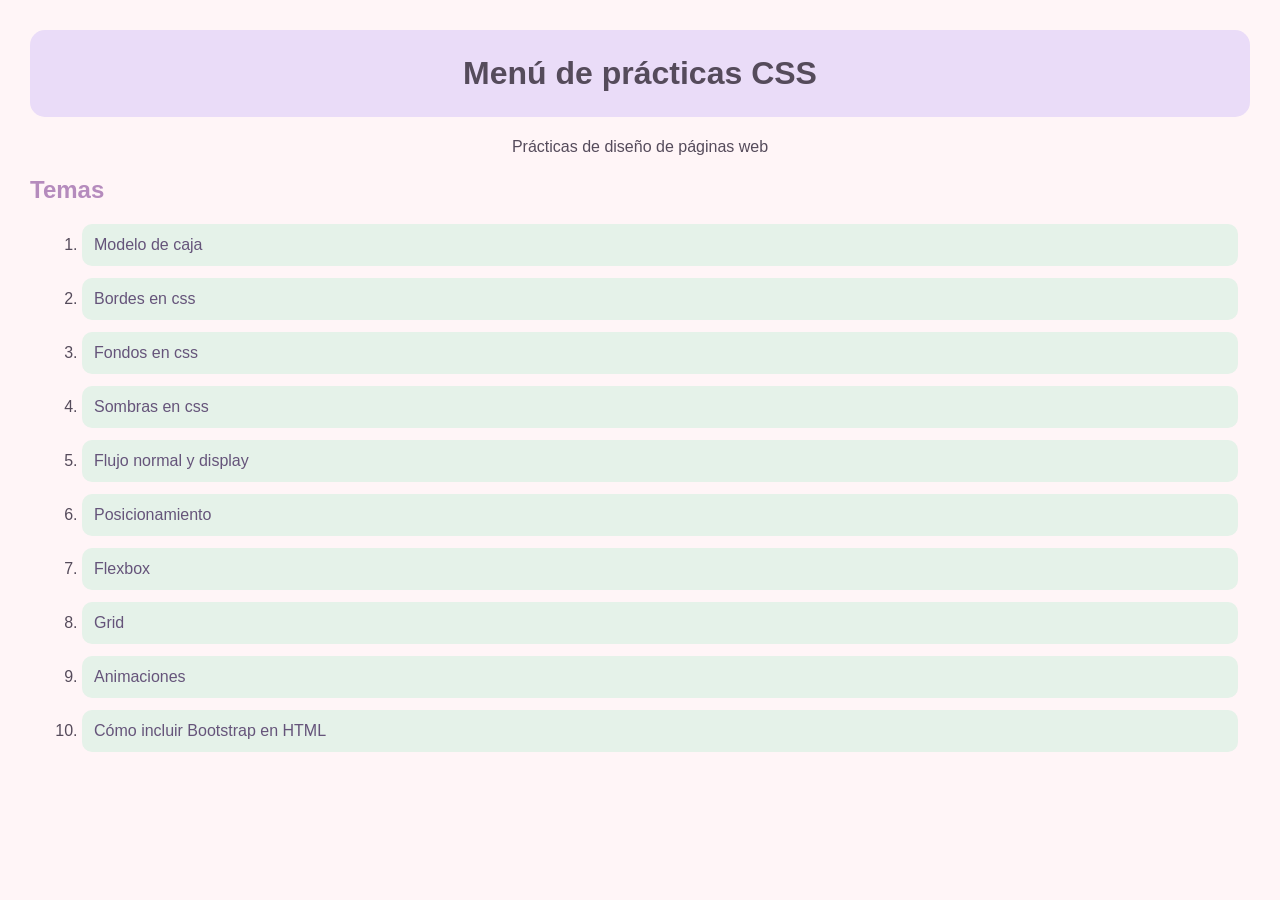
<file: index.html>
<!DOCTYPE html>
<html lang="es">

<head>
    <meta charset="UTF-8">
    <meta name="viewport" content="width=device-width, initial-scale=1.0">
    <title>Menú de prácticas CSS</title>
    <link rel="stylesheet" href="menu.css">
</head>

<body>

    <center>
        <h1>Menú de prácticas CSS</h1>
        <p>Prácticas de diseño de páginas web</p>
    </center>

    <h2>Temas</h2>

    <ol>
        <li><a href="ModeloDeCaja.html">Modelo de caja</a></li>
        <li><a href="Bordes.html">Bordes en css</a></li>
        <li><a href="Fondos.html">Fondos en css</a></li>
        <li><a href="Sombras.html">Sombras en css</a></li>
        <li><a href="FlujoNormalYDisplay.html">Flujo normal y display</a></li>
        <li><a href="Posicionamiento.html">Posicionamiento</a></li>
        <li><a href="Flexbox.html">Flexbox</a></li>
        <li><a href="Grid.html">Grid</a></li>
        <li><a href="Animaciones.html">Animaciones</a></li>
        <li><a href="Bootstrap.html">Cómo incluir Bootstrap en HTML</a></li>
    </ol>

</body>

</html>
</file>
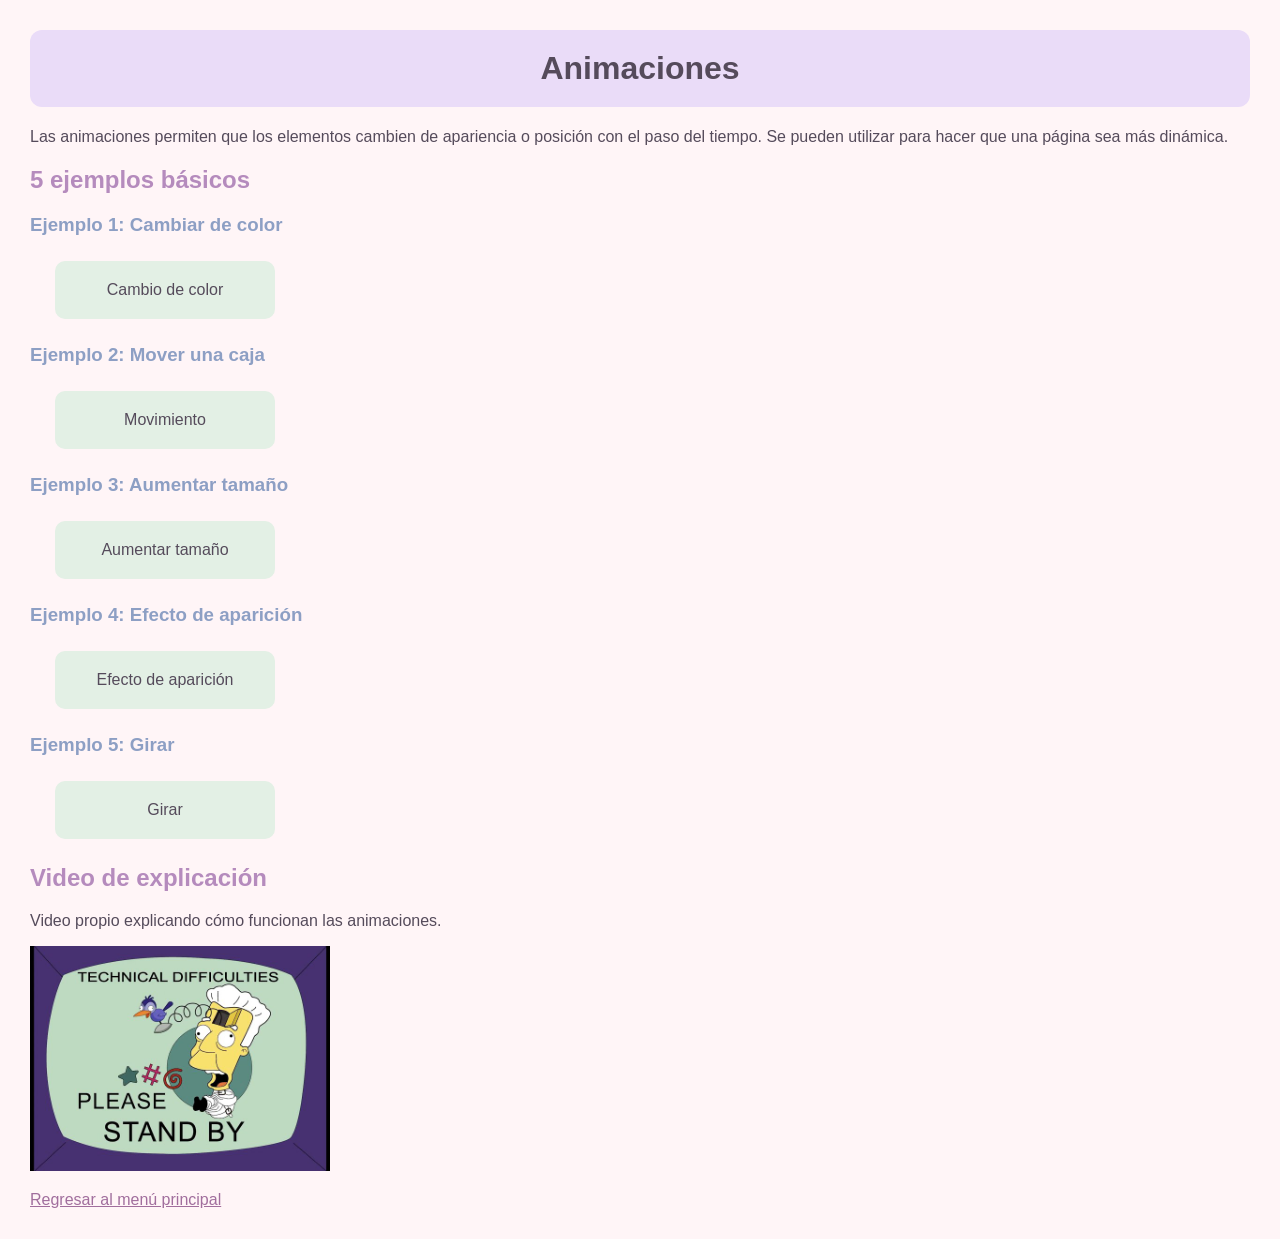
<file: Animaciones.html>
<!DOCTYPE html>
<html lang="es">

<head>
    <meta charset="UTF-8">
    <meta name="viewport" content="width=device-width, initial-scale=1.0">
    <title>Animaciones</title>
    <link rel="stylesheet" href="Animaciones.css">
</head>

<body>

    <h1>Animaciones</h1>

    <p>
        Las animaciones permiten que los elementos cambien de apariencia
        o posición con el paso del tiempo. Se pueden utilizar para
        hacer que una página sea más dinámica.
    </p>

    <h2>5 ejemplos básicos</h2>

    <h3>Ejemplo 1: Cambiar de color</h3>
    <div class="ejemplo1">Cambio de color</div>

    <h3>Ejemplo 2: Mover una caja</h3>
    <div class="ejemplo2">Movimiento</div>

    <h3>Ejemplo 3: Aumentar tamaño</h3>
    <div class="ejemplo3">Aumentar tamaño</div>

    <h3>Ejemplo 4: Efecto de aparición</h3>
    <div class="ejemplo4">Efecto de aparición</div>

    <h3>Ejemplo 5: Girar</h3>
    <div class="ejemplo5">Girar</div>

    <h2>Video de explicación</h2>
    <p>Video propio explicando cómo funcionan las animaciones.</p>

    <img src="AJUSTESSSSS.jpg" alt="Mi foto" width="300">

    <p><a href="index.html">Regresar al menú principal</a></p>

</body>

</html>
</file>
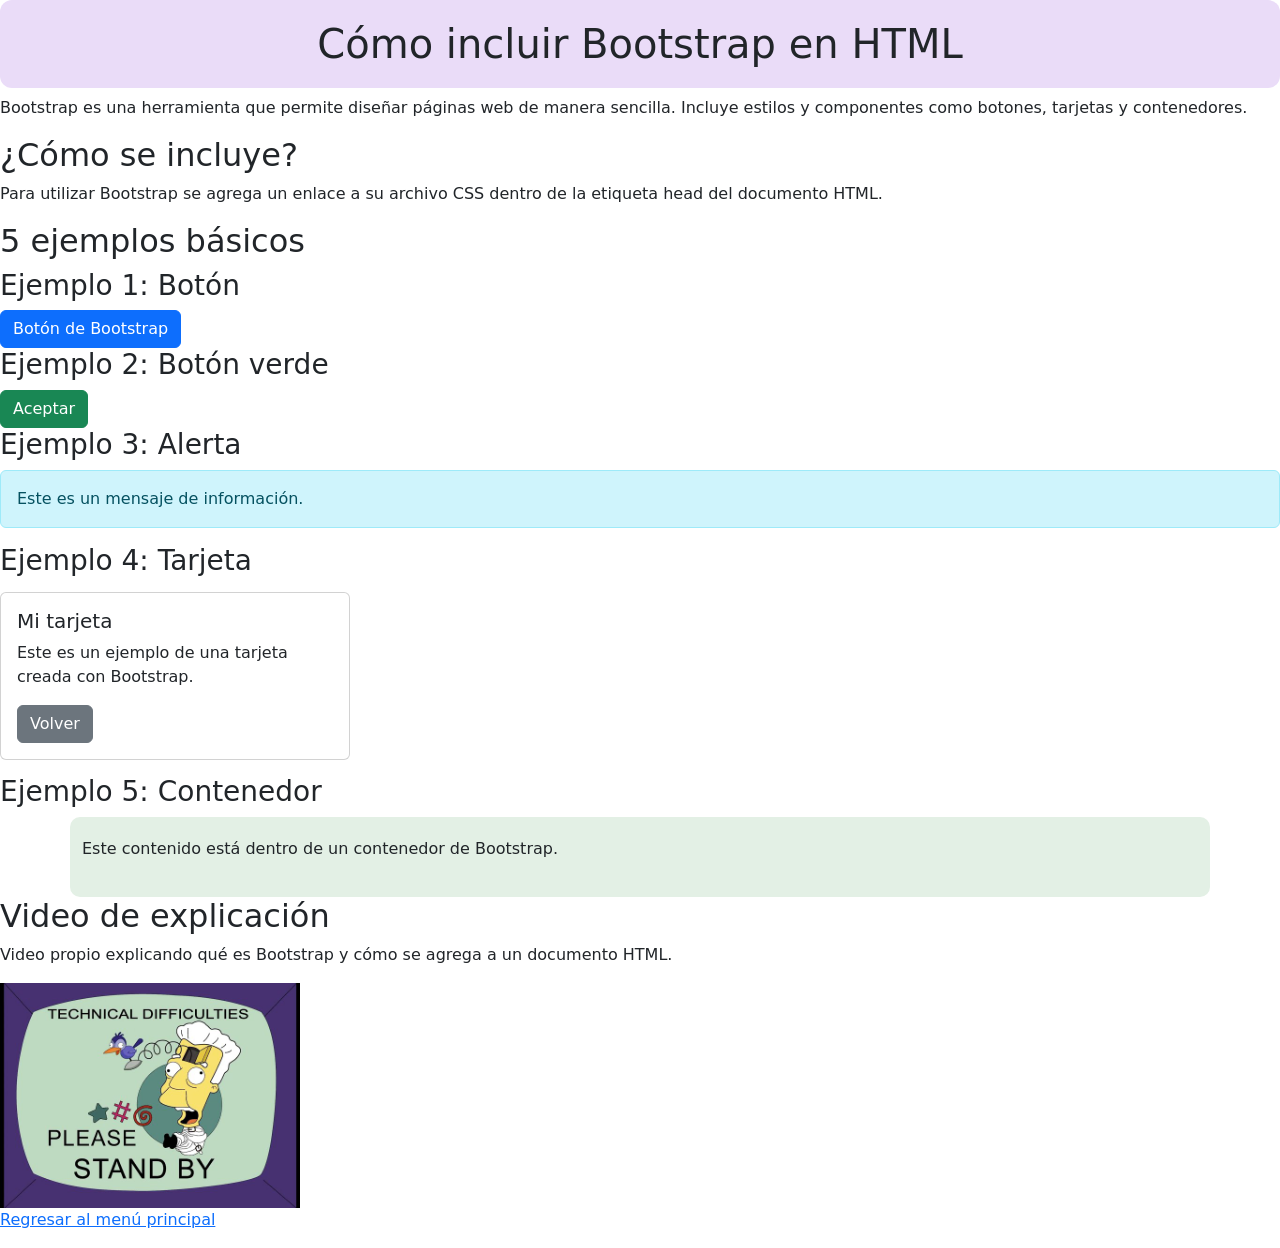
<file: Bootstrap.html>
<!DOCTYPE html>
<html lang="es">

<head>
    <meta charset="UTF-8">
    <meta name="viewport" content="width=device-width, initial-scale=1.0">
    <title>Cómo incluir Bootstrap en HTML</title>

    <link rel="stylesheet" href="Bootstrap.css">

    <link href="https://cdn.jsdelivr.net/npm/bootstrap@5.3.3/dist/css/bootstrap.min.css" rel="stylesheet">
</head>

<body>

    <h1>Cómo incluir Bootstrap en HTML</h1>

    <p>
        Bootstrap es una herramienta que permite diseñar páginas web
        de manera sencilla. Incluye estilos y componentes como botones,
        tarjetas y contenedores.
    </p>

    <h2>¿Cómo se incluye?</h2>

    <p>
        Para utilizar Bootstrap se agrega un enlace a su archivo CSS
        dentro de la etiqueta head del documento HTML.
    </p>

    <h2>5 ejemplos básicos</h2>

    <h3>Ejemplo 1: Botón</h3>
    <button class="btn btn-primary">Botón de Bootstrap</button>

    <h3>Ejemplo 2: Botón verde</h3>
    <button class="btn btn-success">Aceptar</button>

    <h3>Ejemplo 3: Alerta</h3>
    <div class="alert alert-info">
        Este es un mensaje de información.
    </div>

    <h3>Ejemplo 4: Tarjeta</h3>
    <div class="card tarjeta">
        <div class="card-body">
            <h5 class="card-title">Mi tarjeta</h5>
            <p class="card-text">
                Este es un ejemplo de una tarjeta creada con Bootstrap.
            </p>
            <a href="index.html" class="btn btn-secondary">Volver</a>
        </div>
    </div>

    <h3>Ejemplo 5: Contenedor</h3>
    <div class="container ejemplo5">
        <p>Este contenido está dentro de un contenedor de Bootstrap.</p>
    </div>

    <h2>Video de explicación</h2>

    <p>
        Video propio explicando qué es Bootstrap y cómo se agrega
        a un documento HTML.
    </p>

    <img src="AJUSTESSSSS.jpg" alt="Mi foto" width="300">

    <p><a href="index.html">Regresar al menú principal</a></p>

</body>

</html>
</file>
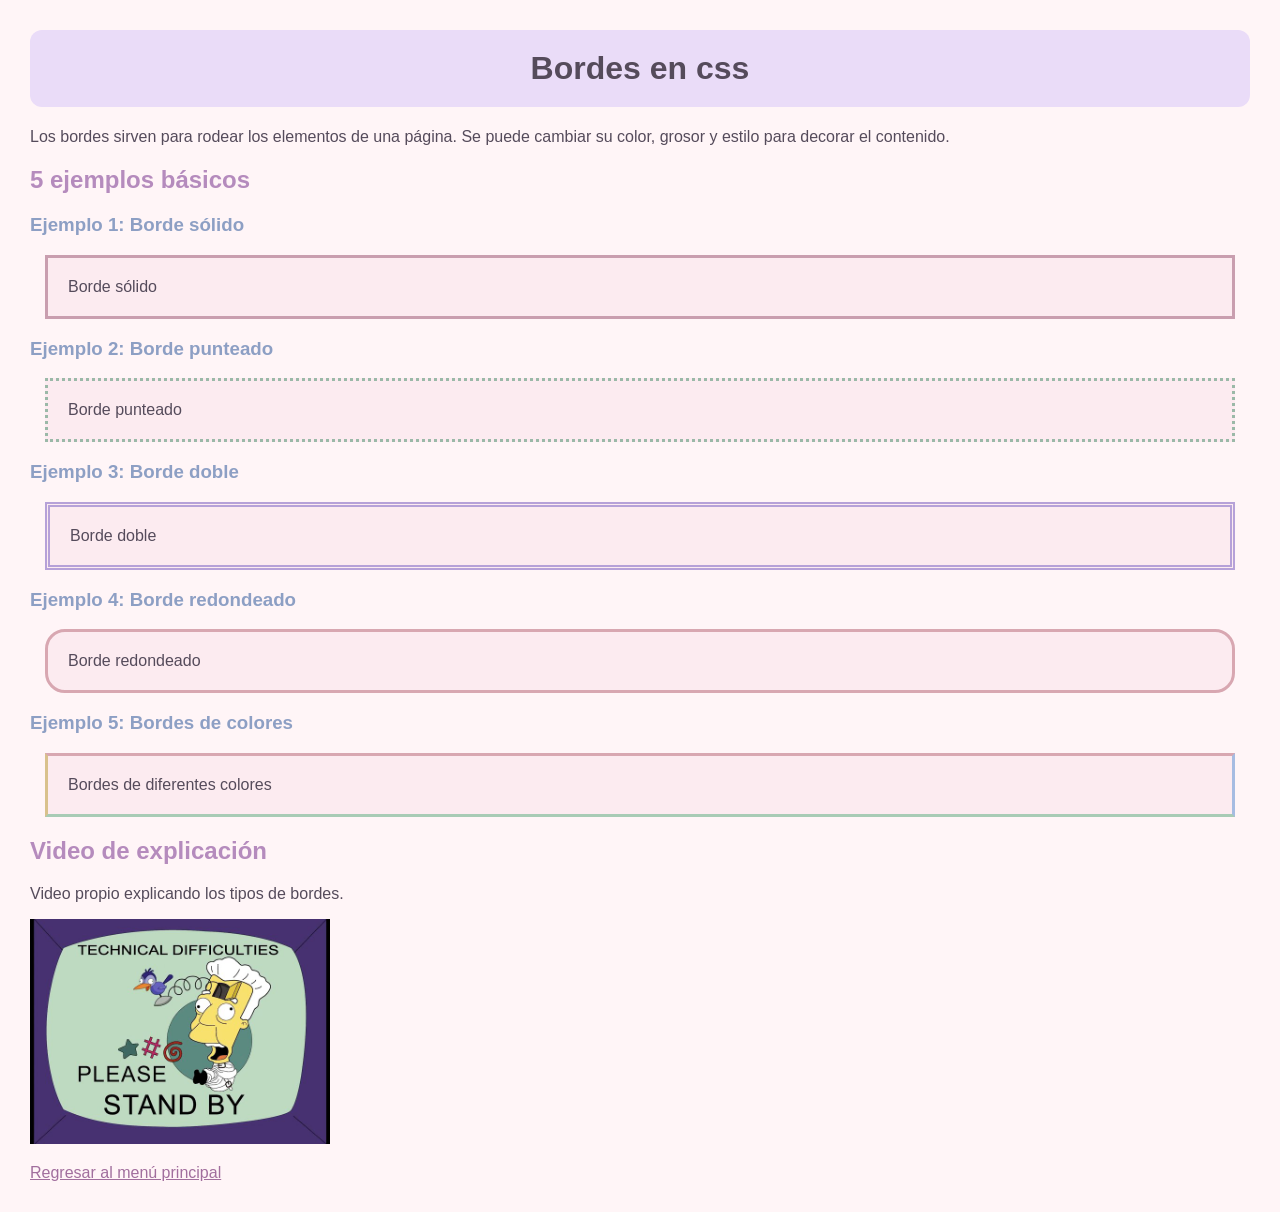
<file: Bordes.html>
<!DOCTYPE html>
<html lang="es">

<head>
    <meta charset="UTF-8">
    <meta name="viewport" content="width=device-width, initial-scale=1.0">
    <title>Bordes en css</title>
    <link rel="stylesheet" href="Bordes.css">
</head>

<body>

    <h1>Bordes en css</h1>

    <p>
        Los bordes sirven para rodear los elementos de una página.
        Se puede cambiar su color, grosor y estilo para decorar el contenido.
    </p>

    <h2>5 ejemplos básicos</h2>

    <h3>Ejemplo 1: Borde sólido</h3>
    <div class="ejemplo1">Borde sólido</div>

    <h3>Ejemplo 2: Borde punteado</h3>
    <div class="ejemplo2">Borde punteado</div>

    <h3>Ejemplo 3: Borde doble</h3>
    <div class="ejemplo3">Borde doble</div>

    <h3>Ejemplo 4: Borde redondeado</h3>
    <div class="ejemplo4">Borde redondeado</div>

    <h3>Ejemplo 5: Bordes de colores</h3>
    <div class="ejemplo5">Bordes de diferentes colores</div>

    <h2>Video de explicación</h2>
    <p>Video propio explicando los tipos de bordes.</p>

    <img src="AJUSTESSSSS.jpg" alt="Mi foto" width="300">

    <p><a href="index.html">Regresar al menú principal</a></p>

</body>

</html>
</file>
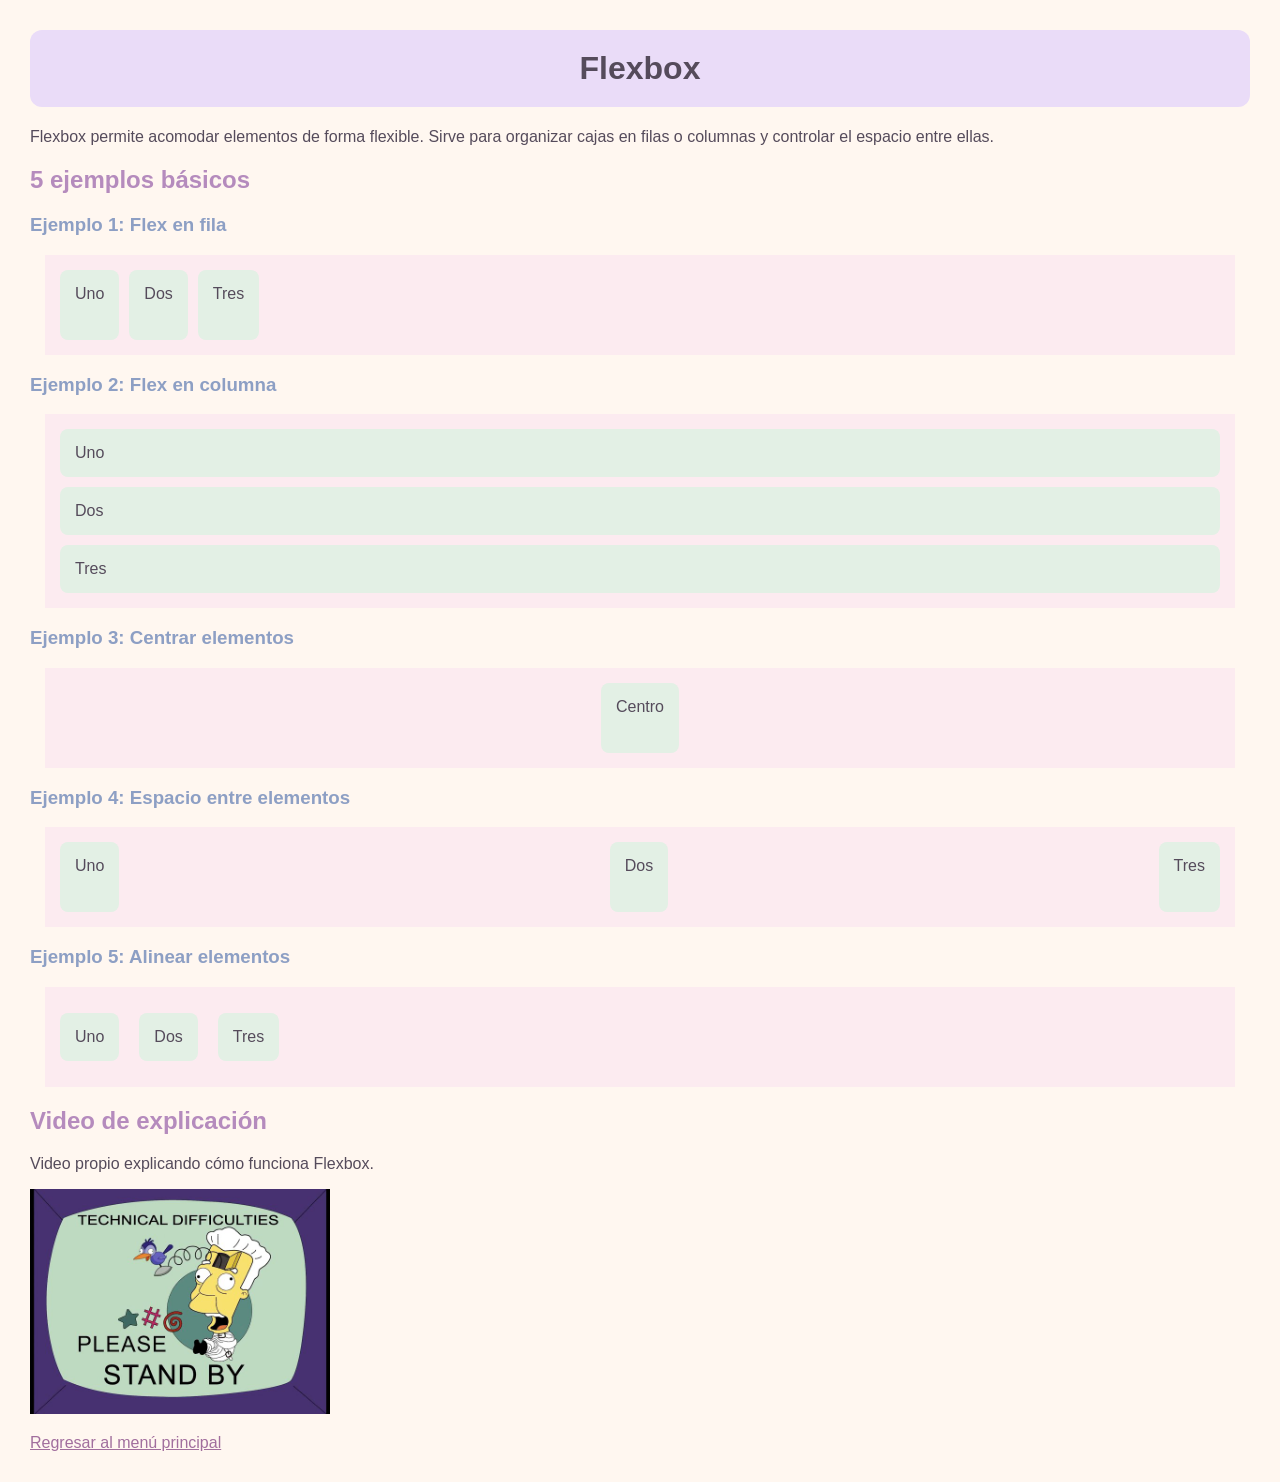
<file: Flexbox.html>
<!DOCTYPE html>
<html lang="es">

<head>
    <meta charset="UTF-8">
    <meta name="viewport" content="width=device-width, initial-scale=1.0">
    <title>Flexbox</title>
    <link rel="stylesheet" href="Flexbox.css">
</head>

<body>

    <h1>Flexbox</h1>

    <p>
        Flexbox permite acomodar elementos de forma flexible.
        Sirve para organizar cajas en filas o columnas y controlar
        el espacio entre ellas.
    </p>

    <h2>5 ejemplos básicos</h2>

    <h3>Ejemplo 1: Flex en fila</h3>
    <div class="ejemplo1">
        <div>Uno</div>
        <div>Dos</div>
        <div>Tres</div>
    </div>

    <h3>Ejemplo 2: Flex en columna</h3>
    <div class="ejemplo2">
        <div>Uno</div>
        <div>Dos</div>
        <div>Tres</div>
    </div>

    <h3>Ejemplo 3: Centrar elementos</h3>
    <div class="ejemplo3">
        <div>Centro</div>
    </div>

    <h3>Ejemplo 4: Espacio entre elementos</h3>
    <div class="ejemplo4">
        <div>Uno</div>
        <div>Dos</div>
        <div>Tres</div>
    </div>

    <h3>Ejemplo 5: Alinear elementos</h3>
    <div class="ejemplo5">
        <div>Uno</div>
        <div>Dos</div>
        <div>Tres</div>
    </div>

    <h2>Video de explicación</h2>
    <p>Video propio explicando cómo funciona Flexbox.</p>

    <img src="AJUSTESSSSS.jpg" alt="Mi foto" width="300">

    <p><a href="index.html">Regresar al menú principal</a></p>

</body>

</html>
</file>
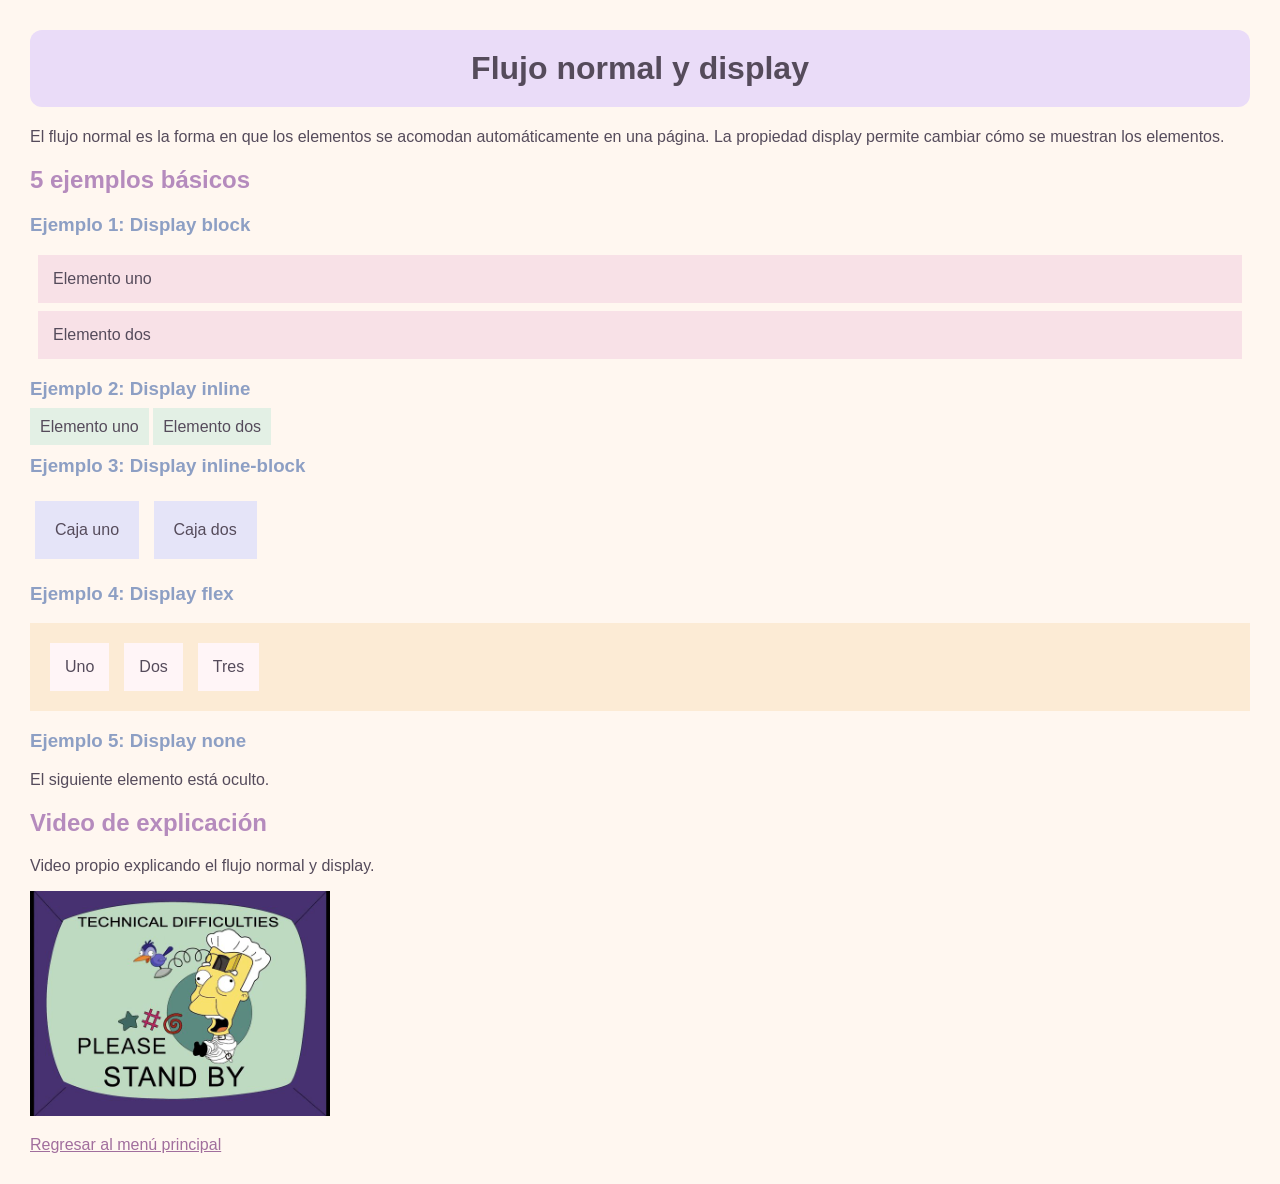
<file: FlujoNormalYDisplay.html>
<!DOCTYPE html>
<html lang="es">

<head>
    <meta charset="UTF-8">
    <meta name="viewport" content="width=device-width, initial-scale=1.0">
    <title>Flujo normal y display</title>
    <link rel="stylesheet" href="FlujoNormalYDisplay.css">
</head>

<body>

    <h1>Flujo normal y display</h1>

    <p>
        El flujo normal es la forma en que los elementos se acomodan
        automáticamente en una página. La propiedad display permite
        cambiar cómo se muestran los elementos.
    </p>

    <h2>5 ejemplos básicos</h2>

    <h3>Ejemplo 1: Display block</h3>
    <div class="ejemplo1">Elemento uno</div>
    <div class="ejemplo1">Elemento dos</div>

    <h3>Ejemplo 2: Display inline</h3>
    <span class="ejemplo2">Elemento uno</span>
    <span class="ejemplo2">Elemento dos</span>

    <h3>Ejemplo 3: Display inline-block</h3>
    <div class="ejemplo3">Caja uno</div>
    <div class="ejemplo3">Caja dos</div>

    <h3>Ejemplo 4: Display flex</h3>
    <div class="ejemplo4">
        <span>Uno</span>
        <span>Dos</span>
        <span>Tres</span>
    </div>

    <h3>Ejemplo 5: Display none</h3>
    <p>El siguiente elemento está oculto.</p>
    <div class="ejemplo5">Este texto no se muestra</div>

    <h2>Video de explicación</h2>
    <p>Video propio explicando el flujo normal y display.</p>

    <img src="AJUSTESSSSS.jpg" alt="Mi foto" width="300">

    <p><a href="index.html">Regresar al menú principal</a></p>

</body>

</html>
</file>
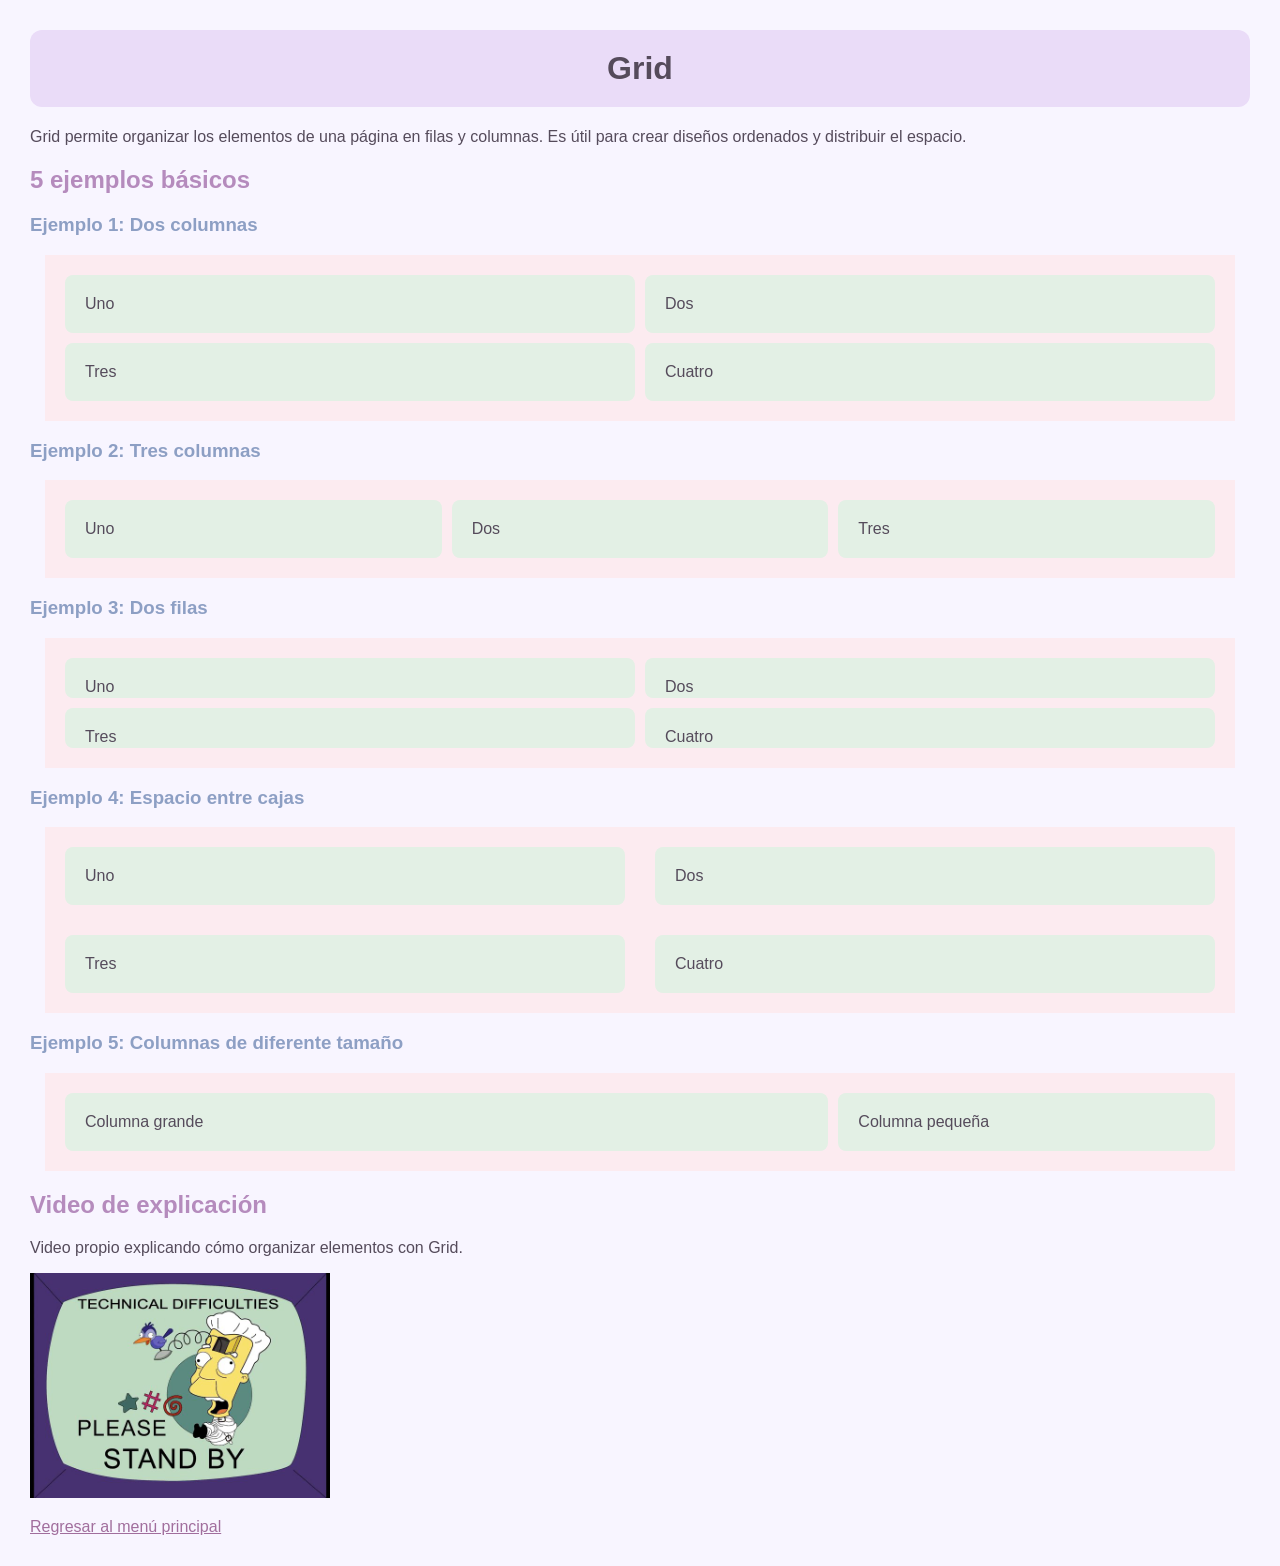
<file: Grid.html>
<!DOCTYPE html>
<html lang="es">

<head>
    <meta charset="UTF-8">
    <meta name="viewport" content="width=device-width, initial-scale=1.0">
    <title>Grid</title>
    <link rel="stylesheet" href="Grid.css">
</head>

<body>

    <h1>Grid</h1>

    <p>
        Grid permite organizar los elementos de una página en filas
        y columnas. Es útil para crear diseños ordenados y distribuir
        el espacio.
    </p>

    <h2>5 ejemplos básicos</h2>

    <h3>Ejemplo 1: Dos columnas</h3>
    <div class="ejemplo1">
        <div>Uno</div>
        <div>Dos</div>
        <div>Tres</div>
        <div>Cuatro</div>
    </div>

    <h3>Ejemplo 2: Tres columnas</h3>
    <div class="ejemplo2">
        <div>Uno</div>
        <div>Dos</div>
        <div>Tres</div>
    </div>

    <h3>Ejemplo 3: Dos filas</h3>
    <div class="ejemplo3">
        <div>Uno</div>
        <div>Dos</div>
        <div>Tres</div>
        <div>Cuatro</div>
    </div>

    <h3>Ejemplo 4: Espacio entre cajas</h3>
    <div class="ejemplo4">
        <div>Uno</div>
        <div>Dos</div>
        <div>Tres</div>
        <div>Cuatro</div>
    </div>

    <h3>Ejemplo 5: Columnas de diferente tamaño</h3>
    <div class="ejemplo5">
        <div>Columna grande</div>
        <div>Columna pequeña</div>
    </div>

    <h2>Video de explicación</h2>
    <p>Video propio explicando cómo organizar elementos con Grid.</p>

    <img src="AJUSTESSSSS.jpg" alt="Mi foto" width="300">

    <p><a href="index.html">Regresar al menú principal</a></p>

</body>

</html>
</file>
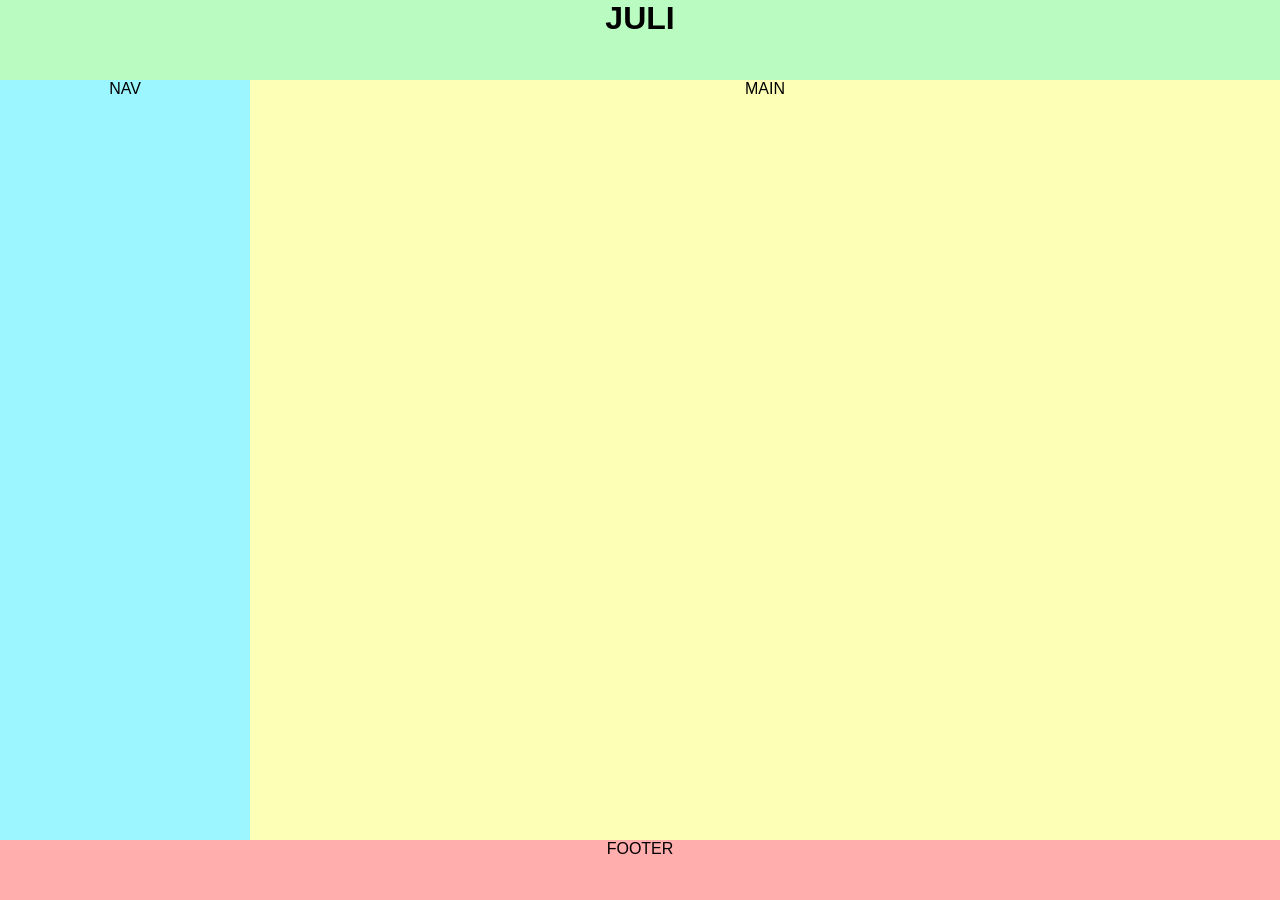
<file: media.html>
<!DOCTYPE html>
<html lang="es">
<head>
    <meta charset="UTF-8">
    <meta name="viewport" content="width=device-width, initial-scale=1.0">
    <title>MEDIA QUERIES</title>
    <link rel="stylesheet" href="media.css">
</head>
<body>
    <header class="header">
        <h1>JULI</h1>
    </header>
    <nav class="nav">NAV</nav>
    <main class="main">MAIN</main>
    <footer class="footer">FOOTER</footer>
</body>
</html>
</file>
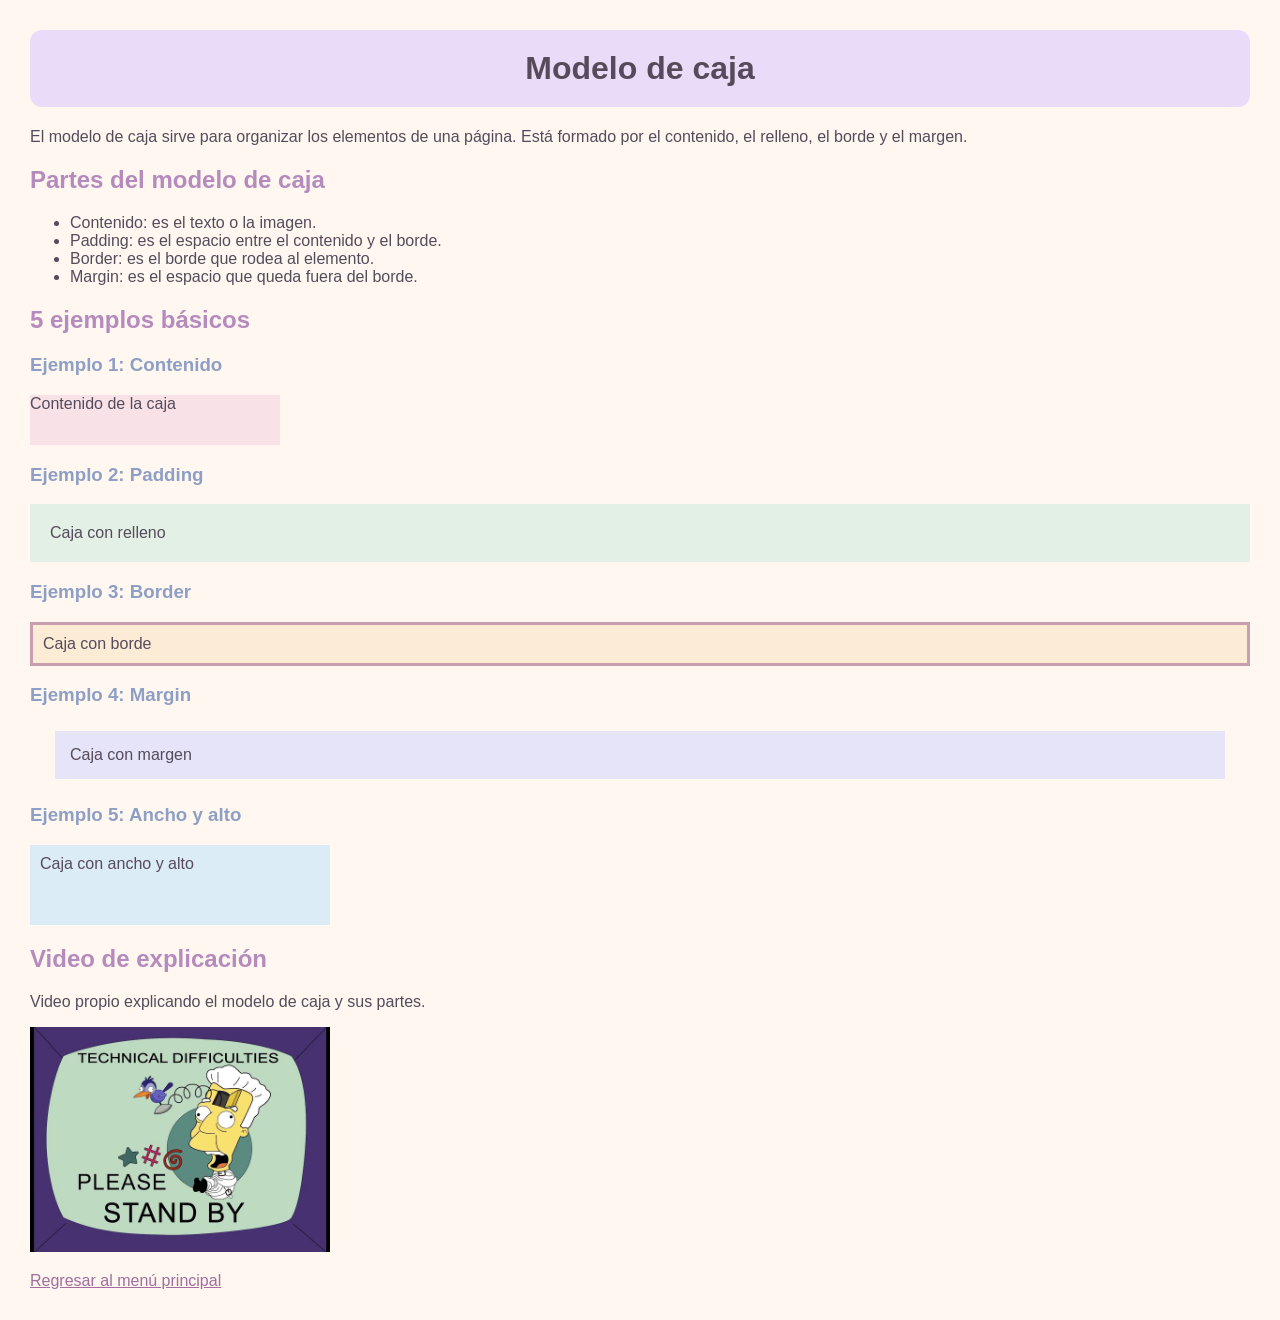
<file: ModeloDeCaja.html>
<!DOCTYPE html>
<html lang="es">

<head>
    <meta charset="UTF-8">
    <meta name="viewport" content="width=device-width, initial-scale=1.0">
    <title>Modelo de caja</title>
    <link rel="stylesheet" href="ModeloDeCaja.css">
</head>

<body>

    <h1>Modelo de caja</h1>

    <p>
        El modelo de caja sirve para organizar los elementos de una página.
        Está formado por el contenido, el relleno, el borde y el margen.
    </p>

    <h2>Partes del modelo de caja</h2>

    <ul>
        <li>Contenido: es el texto o la imagen.</li>
        <li>Padding: es el espacio entre el contenido y el borde.</li>
        <li>Border: es el borde que rodea al elemento.</li>
        <li>Margin: es el espacio que queda fuera del borde.</li>
    </ul>

    <h2>5 ejemplos básicos</h2>

    <h3>Ejemplo 1: Contenido</h3>
    <div class="ejemplo1">Contenido de la caja</div>

    <h3>Ejemplo 2: Padding</h3>
    <div class="ejemplo2">Caja con relleno</div>

    <h3>Ejemplo 3: Border</h3>
    <div class="ejemplo3">Caja con borde</div>

    <h3>Ejemplo 4: Margin</h3>
    <div class="ejemplo4">Caja con margen</div>

    <h3>Ejemplo 5: Ancho y alto</h3>
    <div class="ejemplo5">Caja con ancho y alto</div>

    <h2>Video de explicación</h2>
    <p>Video propio explicando el modelo de caja y sus partes.</p>

    <img src="AJUSTESSSSS.jpg" alt="Mi foto" width="300">

    <p><a href="index.html">Regresar al menú principal</a></p>

</body>

</html>
</file>
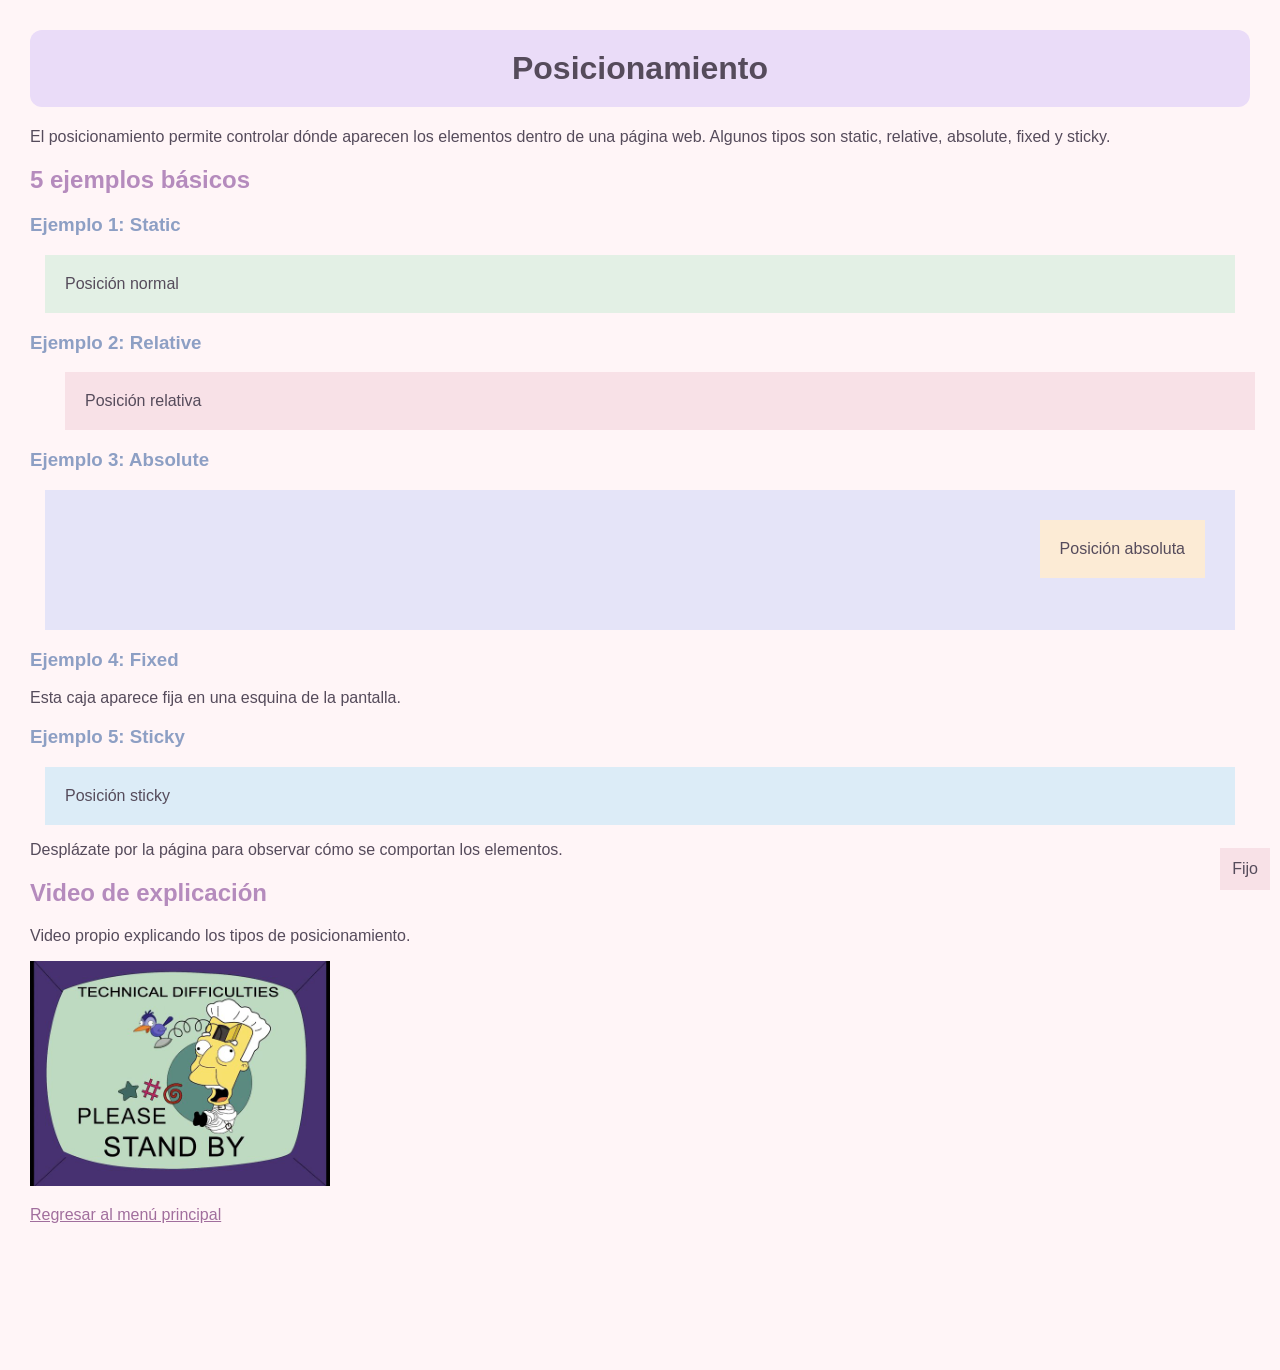
<file: Posicionamiento.html>
<!DOCTYPE html>
<html lang="es">

<head>
    <meta charset="UTF-8">
    <meta name="viewport" content="width=device-width, initial-scale=1.0">
    <title>Posicionamiento</title>
    <link rel="stylesheet" href="Posicionamiento.css">
</head>

<body>

    <h1>Posicionamiento</h1>

    <p>
        El posicionamiento permite controlar dónde aparecen los elementos
        dentro de una página web. Algunos tipos son static, relative,
        absolute, fixed y sticky.
    </p>

    <h2>5 ejemplos básicos</h2>

    <h3>Ejemplo 1: Static</h3>
    <div class="ejemplo1">Posición normal</div>

    <h3>Ejemplo 2: Relative</h3>
    <div class="ejemplo2">Posición relativa</div>

    <h3>Ejemplo 3: Absolute</h3>
    <div class="contenedor">
        <div class="ejemplo3">Posición absoluta</div>
    </div>

    <h3>Ejemplo 4: Fixed</h3>
    <p>Esta caja aparece fija en una esquina de la pantalla.</p>
    <div class="ejemplo4">Fijo</div>

    <h3>Ejemplo 5: Sticky</h3>
    <div class="ejemplo5">Posición sticky</div>

    <p>
        Desplázate por la página para observar cómo se comportan
        los elementos.
    </p>

    <h2>Video de explicación</h2>
    <p>Video propio explicando los tipos de posicionamiento.</p>

    <img src="AJUSTESSSSS.jpg" alt="Mi foto" width="300">

    <p><a href="index.html">Regresar al menú principal</a></p>

</body>

</html>
</file>
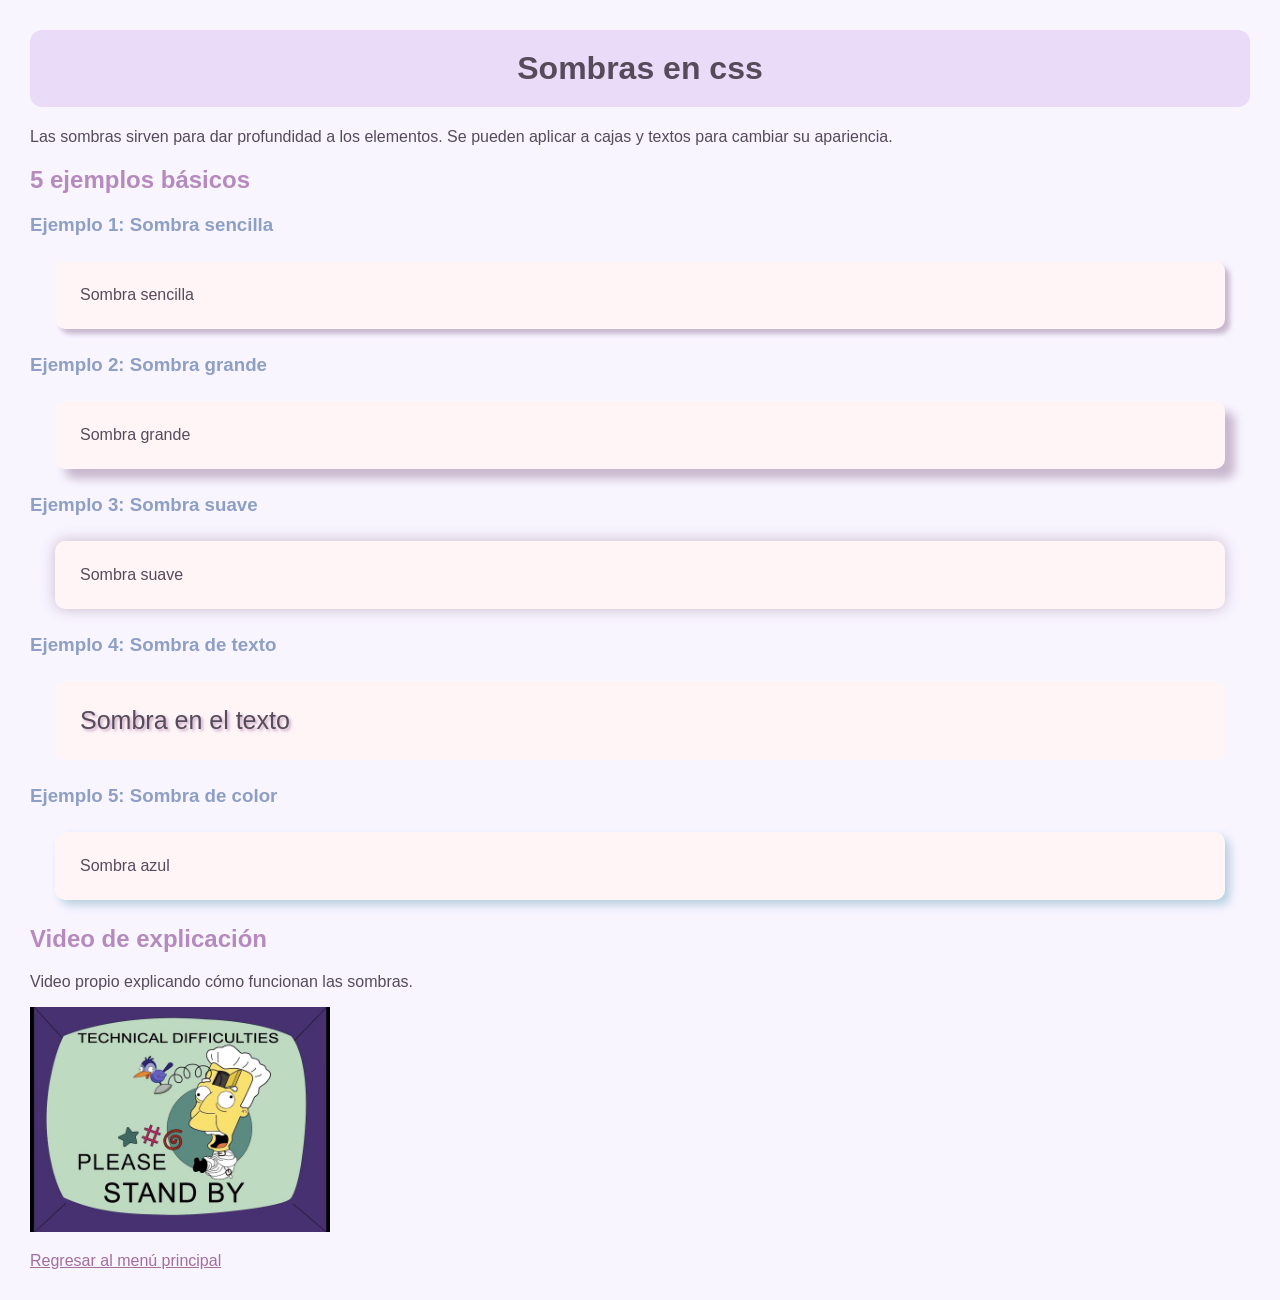
<file: Sombras.html>
<!DOCTYPE html>
<html lang="es">

<head>
    <meta charset="UTF-8">
    <meta name="viewport" content="width=device-width, initial-scale=1.0">
    <title>Sombras en css</title>
    <link rel="stylesheet" href="Sombras.css">
</head>

<body>

    <h1>Sombras en css</h1>

    <p>
        Las sombras sirven para dar profundidad a los elementos.
        Se pueden aplicar a cajas y textos para cambiar su apariencia.
    </p>

    <h2>5 ejemplos básicos</h2>

    <h3>Ejemplo 1: Sombra sencilla</h3>
    <div class="ejemplo1">Sombra sencilla</div>

    <h3>Ejemplo 2: Sombra grande</h3>
    <div class="ejemplo2">Sombra grande</div>

    <h3>Ejemplo 3: Sombra suave</h3>
    <div class="ejemplo3">Sombra suave</div>

    <h3>Ejemplo 4: Sombra de texto</h3>
    <div class="ejemplo4">Sombra en el texto</div>

    <h3>Ejemplo 5: Sombra de color</h3>
    <div class="ejemplo5">Sombra azul</div>

    <h2>Video de explicación</h2>
    <p>Video propio explicando cómo funcionan las sombras.</p>

    <img src="AJUSTESSSSS.jpg" alt="Mi foto" width="300">

    <p><a href="index.html">Regresar al menú principal</a></p>

</body>

</html>
</file>
<file: menu.css>
body {
    background-color: #fff5f7;
    font-family: Arial, sans-serif;
    margin: 30px;
    color: #554b5b;
}

h1 {
    background-color: #eadcf8;
    padding: 25px;
    border-radius: 15px;
}

h2 {
    color: #b58bbd;
}

li {
    background-color: #e5f2e9;
    margin: 12px;
    padding: 12px;
    border-radius: 10px;
}

a {
    color: #65547a;
    text-decoration: none;
}

a:hover {
    color: #c27e9c;
}
</file>
<file: Animaciones.css>
body {
    background-color: #fff5f7;
    font-family: Arial, sans-serif;
    color: #554b5b;
    margin: 30px;
}

h1 {
    background-color: #eadcf8;
    padding: 20px;
    text-align: center;
    border-radius: 12px;
}

h2 {
    color: #b58bbd;
}

h3 {
    color: #8d9fc4;
}

div {
    background-color: #e3f0e5;
    width: 180px;
    padding: 20px;
    margin: 25px;
    border-radius: 10px;
    text-align: center;
}

.ejemplo1 {
    animation: color 3s infinite alternate;
}

.ejemplo2 {
    animation: mover 3s infinite alternate;
}

.ejemplo3 {
    animation: crecer 2s infinite alternate;
}

.ejemplo4 {
    animation: aparecer 3s infinite alternate;
}

.ejemplo5 {
    animation: girar 4s infinite linear;
}

@keyframes color {
    from {
        background-color: #f8e1e7;
    }

    to {
        background-color: #dcecf7;
    }
}

@keyframes mover {
    from {
        transform: translateX(0);
    }

    to {
        transform: translateX(100px);
    }
}

@keyframes crecer {
    from {
        transform: scale(1);
    }

    to {
        transform: scale(1.2);
    }
}

@keyframes aparecer {
    from {
        opacity: 0.3;
    }

    to {
        opacity: 1;
    }
}

@keyframes girar {
    from {
        transform: rotate(0deg);
    }

    to {
        transform: rotate(360deg);
    }
}

a {
    color: #a16e9d;
}
</file>
<file: Bordes.css>
body {
    background-color: #fff5f7;
    font-family: Arial, sans-serif;
    color: #554b5b;
    margin: 30px;
}

h1 {
    background-color: #eadcf8;
    padding: 20px;
    text-align: center;
    border-radius: 12px;
}

h2 {
    color: #b58bbd;
}

h3 {
    color: #8d9fc4;
}

div {
    background-color: #fcebf0;
    padding: 20px;
    margin: 15px;
}

.ejemplo1 {
    border: 3px solid #c99eaf;
}

.ejemplo2 {
    border: 3px dotted #9bb9a8;
}

.ejemplo3 {
    border: 5px double #b6a1d8;
}

.ejemplo4 {
    border: 3px solid #d8a7b1;
    border-radius: 20px;
}

.ejemplo5 {
    border-top: 3px solid #d8a7b1;
    border-right: 3px solid #a6bce2;
    border-bottom: 3px solid #a8cbb5;
    border-left: 3px solid #d9c18c;
}

a {
    color: #a16e9d;
}
</file>
<file: Flexbox.css>
body {
    background-color: #fff7f0;
    font-family: Arial, sans-serif;
    color: #554b5b;
    margin: 30px;
}

h1 {
    background-color: #eadcf8;
    padding: 20px;
    text-align: center;
    border-radius: 12px;
}

h2 {
    color: #b58bbd;
}

h3 {
    color: #8d9fc4;
}

.ejemplo1,
.ejemplo2,
.ejemplo3,
.ejemplo4,
.ejemplo5 {
    display: flex;
    background-color: #fcebf0;
    padding: 15px;
    margin: 15px;
    min-height: 70px;
}

.ejemplo1 {
    flex-direction: row;
    gap: 10px;
}

.ejemplo2 {
    flex-direction: column;
    gap: 10px;
}

.ejemplo3 {
    justify-content: center;
}

.ejemplo4 {
    justify-content: space-between;
}

.ejemplo5 {
    align-items: center;
    gap: 20px;
}

.ejemplo1 div,
.ejemplo2 div,
.ejemplo3 div,
.ejemplo4 div,
.ejemplo5 div {
    background-color: #e3f0e5;
    padding: 15px;
    border-radius: 8px;
}

a {
    color: #a16e9d;
}
</file>
<file: FlujoNormalYDisplay.css>
body {
    background-color: #fff7f0;
    font-family: Arial, sans-serif;
    color: #554b5b;
    margin: 30px;
}

h1 {
    background-color: #eadcf8;
    padding: 20px;
    text-align: center;
    border-radius: 12px;
}

h2 {
    color: #b58bbd;
}

h3 {
    color: #8d9fc4;
}

.ejemplo1 {
    display: block;
    background-color: #f8e1e7;
    padding: 15px;
    margin: 8px;
}

.ejemplo2 {
    display: inline;
    background-color: #e3f0e5;
    padding: 10px;
}

.ejemplo3 {
    display: inline-block;
    background-color: #e5e4f8;
    padding: 20px;
    margin: 5px;
}

.ejemplo4 {
    display: flex;
    gap: 15px;
    background-color: #fcebd5;
    padding: 20px;
}

.ejemplo4 span {
    background-color: #fff5f7;
    padding: 15px;
}

.ejemplo5 {
    display: none;
}

a {
    color: #a16e9d;
}
</file>
<file: Grid.css>
body {
    background-color: #f8f5ff;
    font-family: Arial, sans-serif;
    color: #554b5b;
    margin: 30px;
}

h1 {
    background-color: #eadcf8;
    padding: 20px;
    text-align: center;
    border-radius: 12px;
}

h2 {
    color: #b58bbd;
}

h3 {
    color: #8d9fc4;
}

.ejemplo1,
.ejemplo2,
.ejemplo3,
.ejemplo4,
.ejemplo5 {
    display: grid;
    background-color: #fcebf0;
    padding: 15px;
    margin: 15px;
}

.ejemplo1 {
    grid-template-columns: 1fr 1fr;
}

.ejemplo2 {
    grid-template-columns: 1fr 1fr 1fr;
}

.ejemplo3 {
    grid-template-rows: 50px 50px;
    grid-template-columns: 1fr 1fr;
}

.ejemplo4 {
    grid-template-columns: 1fr 1fr;
    gap: 20px;
}

.ejemplo5 {
    grid-template-columns: 2fr 1fr;
}

.ejemplo1 div,
.ejemplo2 div,
.ejemplo3 div,
.ejemplo4 div,
.ejemplo5 div {
    background-color: #e3f0e5;
    padding: 20px;
    margin: 5px;
    border-radius: 8px;
}

a {
    color: #a16e9d;
}
</file>
<file: media.css>
* {
    box-sizing: border-box;
    margin: 0;
    padding: 0;
    font-family: Arial, sans-serif;
    text-align: center;
}

body {
    display: grid;
    width: 100%;
    height: 100vh;
    transition: grid-template-columns 0.5s ease, grid-template-rows 0.5s ease;
}

.header, .nav, .main, .footer {
    transition: background-color 0.5s ease, grid-column 0.5s ease, grid-row 0.5s ease, all 0.5s ease;
}

@media (min-width: 0px) and (max-width: 399px) {
    body {
        grid-template-columns: 1fr 1fr;
        grid-template-rows: 1fr 1fr;
    }

    .header {
        background-color: #B2FBA5;
        grid-column: 1/2;
        grid-row: 1/2;
    }

    .nav {
        background-color: #FFB3BA;
        grid-column: 2/3;
        grid-row: 1/2;
    }

    .main {
        background-color: #FFFFBA;
        grid-column: 1/2;
        grid-row: 2/3;
    }

    .footer {
        background-color: #E8AEFF;
        grid-column: 2/3;
        grid-row: 2/3;
    }
}

@media (min-width: 400px) and (max-width: 767px) {
    body {
        grid-template-columns: 1fr;
        grid-template-rows: 1fr 1fr 1fr 1fr;
    }

    .header {
        background-color: #D4A5FF;
        grid-column: auto;
        grid-row: auto;
    }

    .nav {
        background-color: #FFDFBA;
        grid-column: auto;
        grid-row: auto;
    }

    .main {
        background-color: #BAFFC9;
        grid-column: auto;
        grid-row: auto;
    }

    .footer {
        background-color: #FFC6FF;
        grid-column: auto;
        grid-row: auto;
    }
}

@media (min-width: 768px) and (max-width: 1023px) {
    body {
        grid-template-columns: 1fr 1fr 1fr 1fr;
        grid-template-rows: 1fr;
    }

    .header {
        background-color: #BAE1FF;
        grid-column: auto;
        grid-row: auto;
    }

    .nav {
        background-color: #A0C4FF;
        grid-column: auto;
        grid-row: auto;
    }

    .main {
        background-color: #CDB4DB;
        grid-column: auto;
        grid-row: auto;
    }

    .footer {
        background-color: #FFC8DD;
        grid-column: auto;
        grid-row: auto;
    }
}

@media (min-width: 1024px) {
    body {
        grid-template-columns: 250px 1fr;
        grid-template-rows: 80px 1fr 60px;
    }

    .header {
        background-color: #B9FBC0;
        grid-column: 1/3;
        grid-row: 1/2;
    }

    .nav {
        background-color: #9BF6FF;
        grid-column: 1/2;
        grid-row: 2/3;
    }

    .main {
        background-color: #FDFFB6;
        grid-column: 2/3;
        grid-row: 2/3;
    }

    .footer {
        background-color: #FFADAD;
        grid-column: 1/3;
        grid-row: 3/4;
    }
}
</file>
<file: ModeloDeCaja.css>
body {
    background-color: #fff7f0;
    font-family: Arial, sans-serif;
    color: #554b5b;
    margin: 30px;
}

h1 {
    background-color: #eadcf8;
    padding: 20px;
    text-align: center;
    border-radius: 12px;
}

h2 {
    color: #b58bbd;
}

h3 {
    color: #8d9fc4;
}

.ejemplo1 {
    background-color: #f8e1e7;
    width: 250px;
    height: 50px;
}

.ejemplo2 {
    background-color: #e3f0e5;
    padding: 20px;
}

.ejemplo3 {
    background-color: #fcebd5;
    border: 3px solid #c99eaf;
    padding: 10px;
}

.ejemplo4 {
    background-color: #e5e4f8;
    margin: 25px;
    padding: 15px;
}

.ejemplo5 {
    background-color: #dcecf7;
    width: 300px;
    height: 80px;
    padding: 10px;
    box-sizing: border-box;
}

a {
    color: #a16e9d;
}
</file>
<file: Posicionamiento.css>
body {
    background-color: #fff5f7;
    font-family: Arial, sans-serif;
    color: #554b5b;
    margin: 30px;
    padding-bottom: 100px;
}

h1 {
    background-color: #eadcf8;
    padding: 20px;
    text-align: center;
    border-radius: 12px;
}

h2 {
    color: #b58bbd;
}

h3 {
    color: #8d9fc4;
}

div {
    background-color: #e3f0e5;
    padding: 20px;
    margin: 15px;
}

.ejemplo1 {
    position: static;
}

.ejemplo2 {
    position: relative;
    left: 20px;
    background-color: #f8e1e7;
}

.contenedor {
    position: relative;
    height: 100px;
    background-color: #e5e4f8;
}

.ejemplo3 {
    position: absolute;
    top: 15px;
    right: 15px;
    background-color: #fcebd5;
}

.ejemplo4 {
    position: fixed;
    bottom: 10px;
    right: 10px;
    background-color: #f8e1e7;
    padding: 12px;
    margin: 0;
}

.ejemplo5 {
    position: sticky;
    top: 0;
    background-color: #dcecf7;
}

a {
    color: #a16e9d;
}
</file>
<file: Sombras.css>
body {
    background-color: #f8f5ff;
    font-family: Arial, sans-serif;
    color: #554b5b;
    margin: 30px;
}

h1 {
    background-color: #eadcf8;
    padding: 20px;
    text-align: center;
    border-radius: 12px;
}

h2 {
    color: #b58bbd;
}

h3 {
    color: #8d9fc4;
}

div {
    background-color: #fff5f7;
    padding: 25px;
    margin: 25px;
    border-radius: 10px;
}

.ejemplo1 {
    box-shadow: 5px 5px 5px #c9b8ce;
}

.ejemplo2 {
    box-shadow: 10px 10px 10px #c9b8ce;
}

.ejemplo3 {
    box-shadow: 0 0 15px #c9b8ce;
}

.ejemplo4 {
    font-size: 25px;
    text-shadow: 2px 2px 3px #c9a6c4;
}

.ejemplo5 {
    box-shadow: 5px 5px 10px #b7cfe0;
}

a {
    color: #a16e9d;
}
</file>
